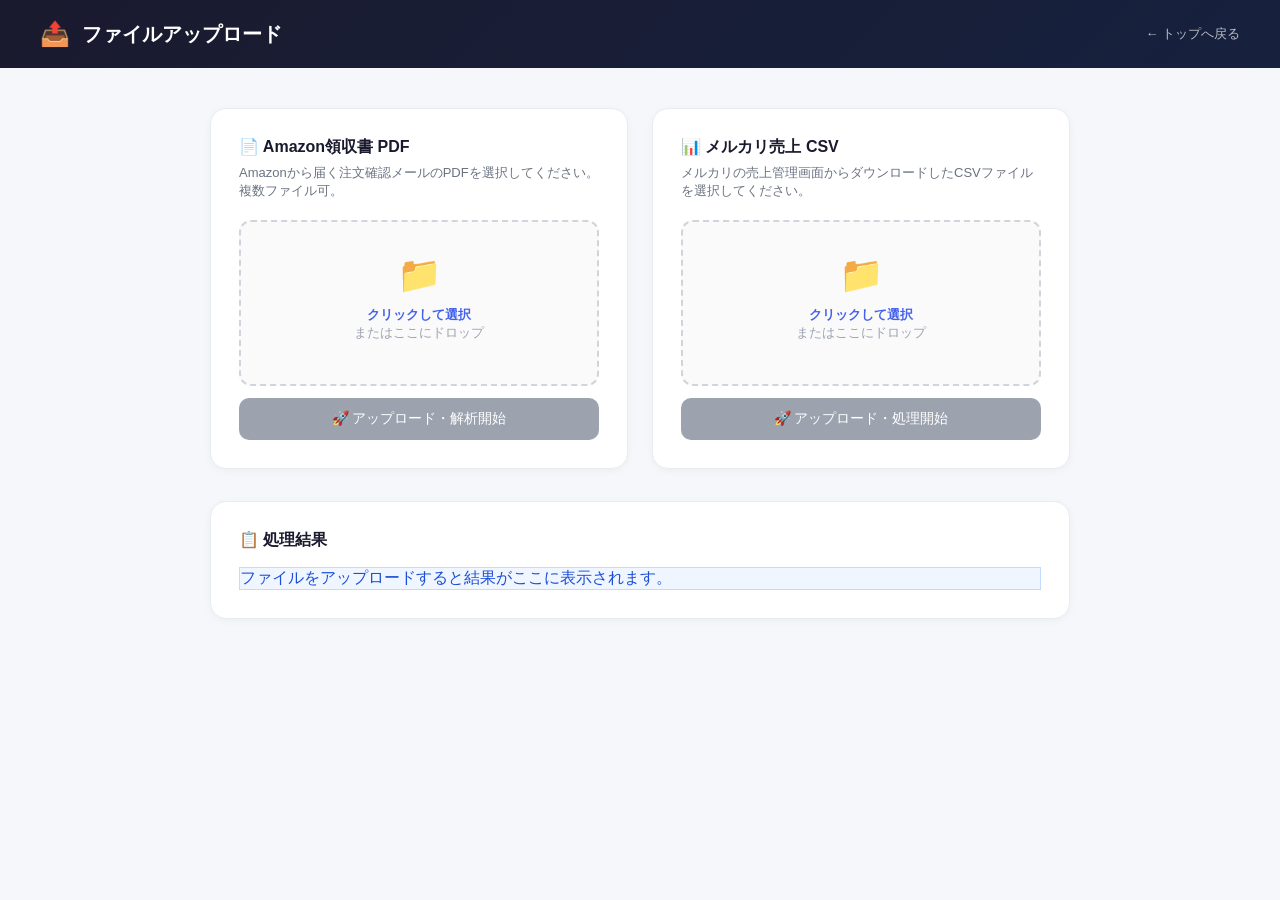
<file: frontend/templates/upload.html>
<!DOCTYPE html>
<html lang="ja">
<head>
    <meta charset="UTF-8">
    <meta name="viewport" content="width=device-width, initial-scale=1.0">
    <title>ファイルアップロード - 確定申告自動化ツール</title>
    <style>
        * { margin: 0; padding: 0; box-sizing: border-box; }
        body { font-family: 'Segoe UI', -apple-system, sans-serif; background: #f5f7fa; color: #1a1a2e; min-height: 100vh; }

        header {
            background: linear-gradient(135deg, #1a1a2e 0%, #16213e 100%);
            color: white;
            padding: 20px 40px;
            display: flex;
            align-items: center;
            justify-content: space-between;
        }
        header h1 { font-size: 20px; font-weight: 600; }
        .back-btn { color: white; text-decoration: none; font-size: 13px; opacity: 0.7; }
        .back-btn:hover { opacity: 1; }

        .container { max-width: 900px; margin: 0 auto; padding: 40px 20px; }

        .upload-grid {
            display: grid;
            grid-template-columns: 1fr 1fr;
            gap: 24px;
            margin-bottom: 32px;
        }
        @media (max-width: 600px) { .upload-grid { grid-template-columns: 1fr; } }

        .upload-card {
            background: white;
            border-radius: 16px;
            padding: 28px;
            border: 1px solid #e8ecf0;
            box-shadow: 0 2px 8px rgba(0,0,0,0.04);
        }
        .upload-card h2 { font-size: 16px; font-weight: 600; margin-bottom: 6px; }
        .upload-card p { font-size: 13px; color: #6b7280; margin-bottom: 20px; }

        .drop-zone {
            border: 2px dashed #d1d5db;
            border-radius: 12px;
            padding: 32px 20px;
            text-align: center;
            cursor: pointer;
            transition: all 0.2s;
            background: #fafafa;
        }
        .drop-zone:hover, .drop-zone.dragover { border-color: #4361ee; background: #eff6ff; }
        .drop-zone-icon { font-size: 36px; margin-bottom: 10px; }
        .drop-zone p { font-size: 13px; color: #9ca3af; margin: 0; }
        .drop-zone strong { color: #4361ee; }

        input[type="file"] { display: none; }

        .btn {
            width: 100%;
            padding: 12px;
            border-radius: 10px;
            border: none;
            font-size: 14px;
            font-weight: 500;
            cursor: pointer;
            transition: all 0.2s;
            margin-top: 12px;
        }
        .btn-primary { background: #4361ee; color: white; }
        .btn-primary:hover { background: #3451d1; }
        .btn-primary:disabled { background: #9ca3af; cursor: not-allowed; }

        .result-section {
            background: white;
            border-radius: 16px;
            padding: 28px;
            border: 1px solid #e8ecf0;
            box-shadow: 0 2px 8px rgba(0,0,0,0.04);
        }
        .result-section h2 { font-size: 16px; font-weight: 600; margin-bottom: 16px; }

        .result-item {
            padding: 12px 16px;
            border-radius: 10px;
            margin-bottom: 8px;
            font-size: 13px;
        }
        .result-success { background: #f0fdf4; color: #166534; border: 1px solid #bbf7d0; }
        .result-error { background: #fef2f2; color: #991b1b; border: 1px solid #fecaca; }
        .result-info { background: #eff6ff; color: #1d4ed8; border: 1px solid #bfdbfe; }

        .file-list { margin-top: 10px; font-size: 12px; color: #6b7280; }
        .progress { margin-top: 10px; }
        progress { width: 100%; height: 6px; border-radius: 3px; }
    </style>
</head>
<body>

<header>
    <div style="display:flex;align-items:center;gap:12px;">
        <span style="font-size:24px;">📤</span>
        <h1>ファイルアップロード</h1>
    </div>
    <a href="/" class="back-btn">← トップへ戻る</a>
</header>

<div class="container">

    <div class="upload-grid">

        <!-- Amazon PDF -->
        <div class="upload-card">
            <h2>📄 Amazon領収書 PDF</h2>
            <p>Amazonから届く注文確認メールのPDFを選択してください。複数ファイル可。</p>

            <div class="drop-zone" id="amazon-drop" onclick="document.getElementById('amazon-file').click()">
                <div class="drop-zone-icon">📁</div>
                <p><strong>クリックして選択</strong><br>またはここにドロップ</p>
                <div class="file-list" id="amazon-file-list"></div>
            </div>
            <input type="file" id="amazon-file" accept=".pdf" multiple onchange="handleAmazonFiles(this)">
            <button class="btn btn-primary" id="amazon-btn" onclick="uploadAmazon()" disabled>
                🚀 アップロード・解析開始
            </button>
            <div id="amazon-progress"></div>
        </div>

        <!-- Mercari CSV -->
        <div class="upload-card">
            <h2>📊 メルカリ売上 CSV</h2>
            <p>メルカリの売上管理画面からダウンロードしたCSVファイルを選択してください。</p>

            <div class="drop-zone" id="mercari-drop" onclick="document.getElementById('mercari-file').click()">
                <div class="drop-zone-icon">📁</div>
                <p><strong>クリックして選択</strong><br>またはここにドロップ</p>
                <div class="file-list" id="mercari-file-list"></div>
            </div>
            <input type="file" id="mercari-file" accept=".csv" onchange="handleMercariFile(this)">
            <button class="btn btn-primary" id="mercari-btn" onclick="uploadMercari()" disabled>
                🚀 アップロード・処理開始
            </button>
            <div id="mercari-progress"></div>
        </div>

    </div>

    <div class="result-section">
        <h2>📋 処理結果</h2>
        <div id="results">
            <div class="result-info">ファイルをアップロードすると結果がここに表示されます。</div>
        </div>
    </div>

</div>

<script>
    let amazonFiles = [];
    let mercariFile = null;

    function handleAmazonFiles(input) {
        amazonFiles = Array.from(input.files);
        document.getElementById('amazon-file-list').textContent = amazonFiles.map(f => f.name).join(', ');
        document.getElementById('amazon-btn').disabled = amazonFiles.length === 0;
    }

    function handleMercariFile(input) {
        mercariFile = input.files[0];
        document.getElementById('mercari-file-list').textContent = mercariFile ? mercariFile.name : '';
        document.getElementById('mercari-btn').disabled = !mercariFile;
    }

    async function uploadAmazon() {
        if (!amazonFiles.length) return;
        document.getElementById('amazon-btn').disabled = true;
        document.getElementById('amazon-progress').innerHTML = '<div class="result-info">⏳ AI解析中...しばらくお待ちください</div>';

        const formData = new FormData();
        amazonFiles.forEach(f => formData.append('files', f));

        try {
            const res = await fetch('/api/upload/amazon', { method: 'POST', body: formData });
            const data = await res.json();
            document.getElementById('amazon-progress').innerHTML = '';

            data.results.forEach(r => {
                addResult(r.success
                    ? `✅ ${r.filename} → ${r.items_count}件の仕入れデータを抽出しました`
                    : `❌ ${r.filename} → エラー: ${r.error}`,
                    r.success ? 'success' : 'error'
                );
            });
        } catch(e) {
            addResult('❌ アップロードに失敗しました: ' + e.message, 'error');
        }
        document.getElementById('amazon-btn').disabled = false;
    }

    async function uploadMercari() {
        if (!mercariFile) return;
        document.getElementById('mercari-btn').disabled = true;
        document.getElementById('mercari-progress').innerHTML = '<div class="result-info">⏳ CSV処理中...</div>';

        const formData = new FormData();
        formData.append('file', mercariFile);

        try {
            const res = await fetch('/api/upload/mercari', { method: 'POST', body: formData });
            const data = await res.json();
            document.getElementById('mercari-progress').innerHTML = '';
            addResult(`✅ ${data.filename} → ${data.items_count}件の売上データを取り込みました`, 'success');
        } catch(e) {
            addResult('❌ アップロードに失敗しました: ' + e.message, 'error');
        }
        document.getElementById('mercari-btn').disabled = false;
    }

    function addResult(msg, type) {
        const el = document.getElementById('results');
        if (el.querySelector('.result-info') && el.querySelectorAll('div').length === 1) {
            el.innerHTML = '';
        }
        const div = document.createElement('div');
        div.className = `result-item result-${type}`;
        div.textContent = msg;
        el.appendChild(div);
    }

    // ドラッグ&ドロップ
    ['amazon-drop', 'mercari-drop'].forEach(id => {
        const el = document.getElementById(id);
        el.addEventListener('dragover', e => { e.preventDefault(); el.classList.add('dragover'); });
        el.addEventListener('dragleave', () => el.classList.remove('dragover'));
        el.addEventListener('drop', e => {
            e.preventDefault();
            el.classList.remove('dragover');
            if (id === 'amazon-drop') {
                document.getElementById('amazon-file').files = e.dataTransfer.files;
                handleAmazonFiles(document.getElementById('amazon-file'));
            } else {
                document.getElementById('mercari-file').files = e.dataTransfer.files;
                handleMercariFile(document.getElementById('mercari-file'));
            }
        });
    });
</script>
</body>
</html>
</file>
